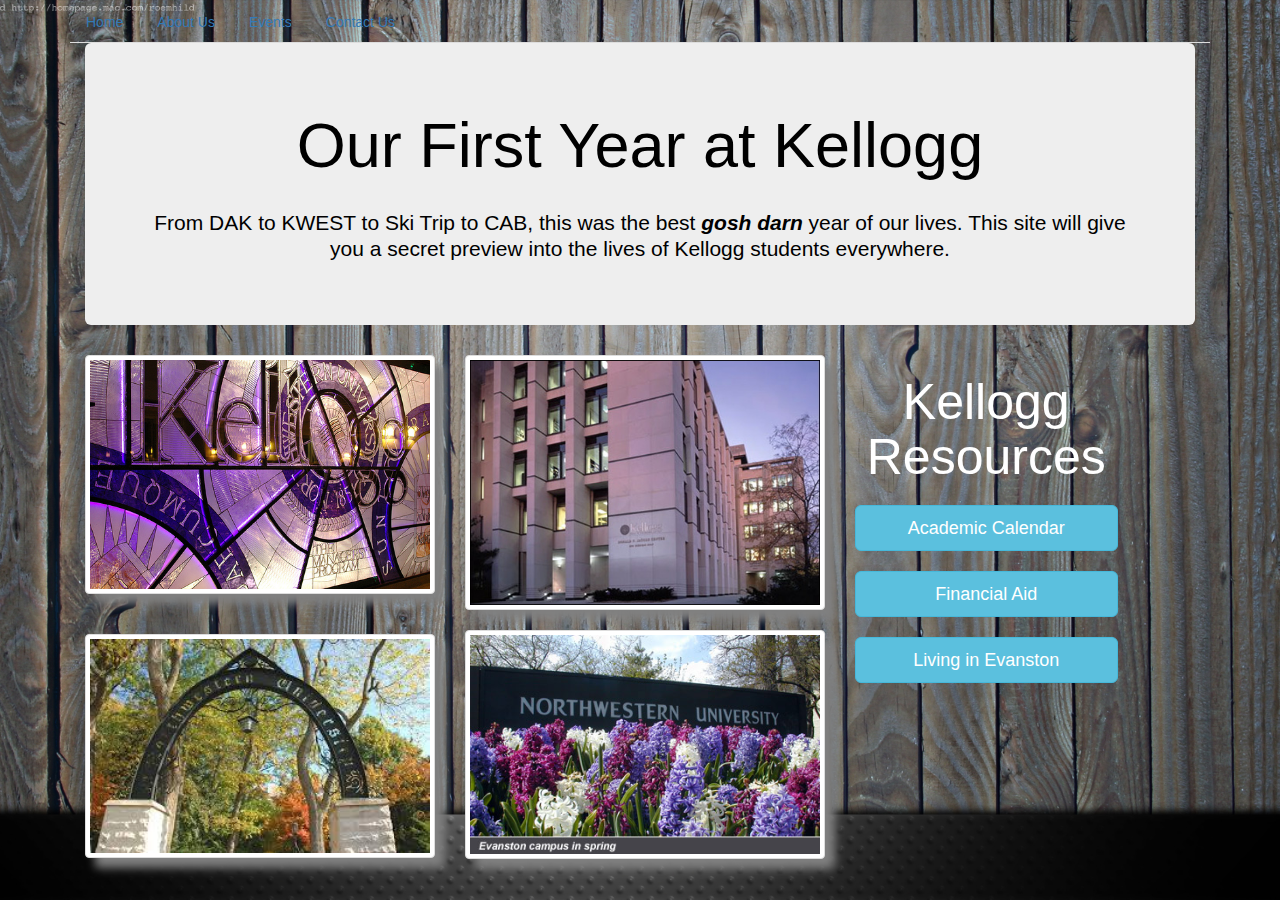
<file: index.html>
<!DOCTYPE html>
<html>
<head>
  <title>Kellogg Life</title>
  <meta charset="UTF-8">


  <!-- Links to the bootstrap and j-files that are needed to use bootstrap -->
  <!-- getbootstrap.com/css/grid# for the Bootstrap website-->
  <link rel="stylesheet" href="http://maxcdn.bootstrapcdn.com/bootstrap/3.2.0/css/bootstrap.min.css">
    <link rel="stylesheet" type="text/css" href="stylehomepage.css">
  <script src="http://ajax.googleapis.com/ajax/libs/jquery/1.11.1/jquery.min.js"></script>
  <script src="http://maxcdn.bootstrapcdn.com/bootstrap/3.2.0/js/bootstrap.min.js"></script>
</head>

<nav class="navbar" role="navigation">
        <div class="container">
            <!-- Brand and toggle get grouped for better mobile display -->
            <div class="navbar-header">
                <button type="button" class="navbar-toggle" data-toggle="collapse" data-target="#bs-example-navbar-collapse-1">
                    <span class="sr-only">Toggle navigation</span>
                    <span class="icon-bar"></span>
                    <span class="icon-bar"></span>
                    <span class="icon-bar"></span>
                </button>
            </div>
<body>
  <ul class="nav nav-tabs" role="tablist">
  <li><a href="index.html">Home</a></li>
  <li><a href="index2.html">About Us</a></li>
  <li><a href="index4.html">Events</a></li>
  <li><a href="index3.html">Contact Us</a></li>
</ul> 
  <div class="container-fluid">
    <div class="jumbotron text-center">
    <h1><font color="black">Our First Year at Kellogg</font></h1>
    <br>
    <p>
    <font color="black">From DAK to KWEST to Ski Trip to CAB, this was the best <em><strong>gosh darn</strong></em> year of our lives. This site will give you a secret preview into the lives of Kellogg students everywhere.</font>
</p>
  </div>
  

  <!-- Then we create rows <div class="row"> -->
  <!-- Then we create columns for each row <div class="col-md-12"> -->
  <!-- And specify that each row has columns that are a certain width; in this case it is 6 columns wide; these should add up to 12, so 4 columns would each be 3, 3 columns would each be 4 etc.-->
  <!-- md applies to medium or large devices 992+ pixels or larger--> 
  <!-- If we make it smaller than 992 pixels, then this stacks on top of each other; we can change this to be sm for smaller devices-->
  
    <div class="row">
      <div class="col-md-4 text-center">
      <img src="Kellogg.jpg" width="550" class="img-responsive img-thumbnail" alt="Responsive image">
      <br>
      <br>
      <br>
       <img src="NUarches.jpg" width="550" class="img-responsive img-thumbnail" alt="Responsive image">

    </div>

    <div class="row">
      <div class="col-md-4 text-center">
      <img src="kelloggbuilding.jpg" width="550" class="img-responsive img-thumbnail" alt="Responsive image">
      <br>
      <br>
      <img src="NU.jpg" width="550" class="img-responsive img-thumbnail" alt="Responsive image">
    </div>
    <div class="col-md-3 hidden-xs text-center">
      <h1>Kellogg Resources</h1>
      <h3><a href="http://www.kellogg.northwestern.edu/academic_calendar.aspx" class="btn btn-info btn-lg btn-block">Academic Calendar </a></h3>
      <h3><a href="http://www.kellogg.northwestern.edu/fin_aid/" class="btn btn-info btn-lg btn-block">Financial Aid </a></h3>
      <h3><a href="http://www.downtownevanston.org/living-here" class="btn btn-info btn-lg btn-block">Living in Evanston </a></h3>
      </p>
      </div>
      </p>
      </div>
  <!-- We can hide certain things so that we don't see them on smaller devices using hidden-xs -->  
      
  </div>
  </div>
</body>
</html>
</file>
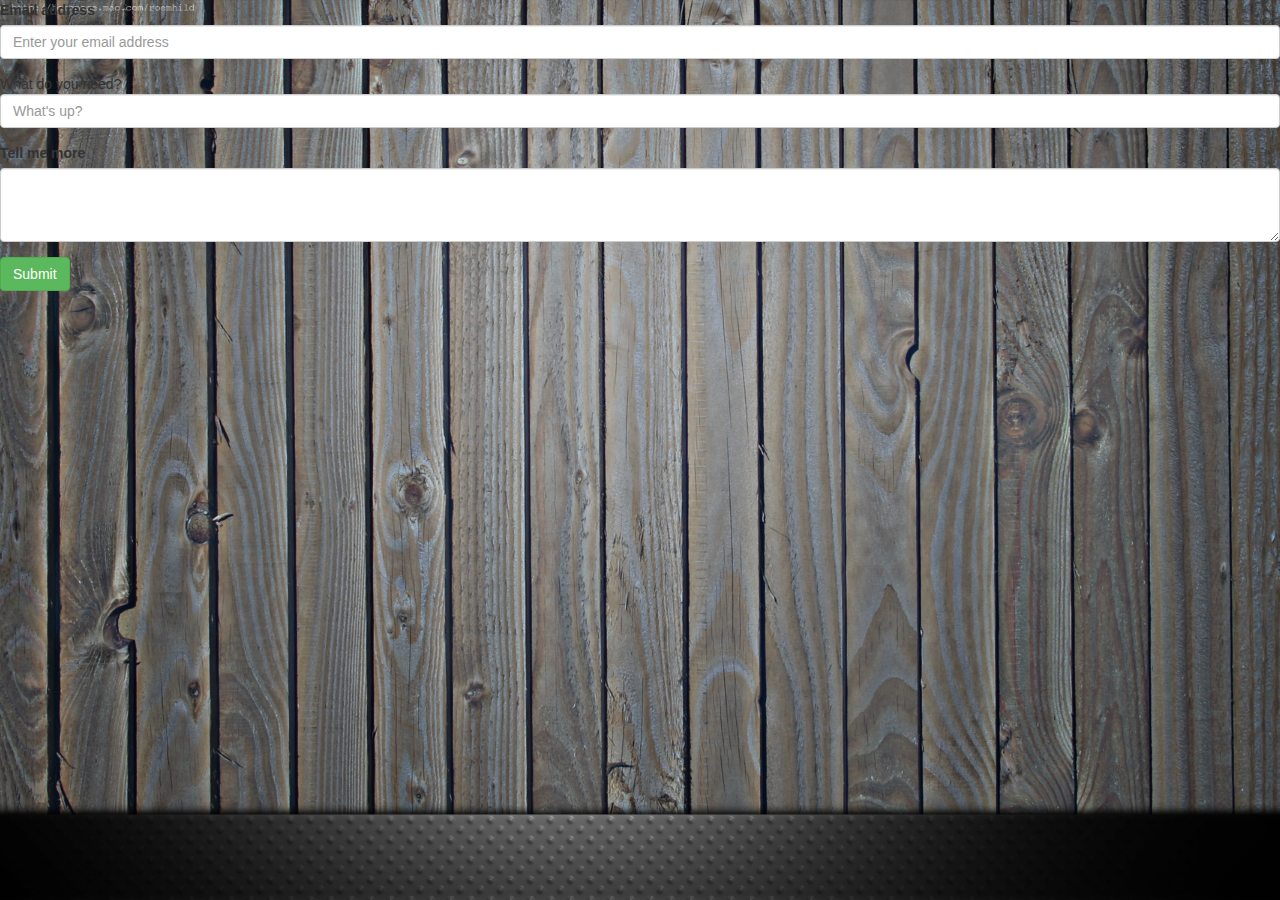
<file: form.html>
<!DOCTYPE html>
<html>
<head>
  <title>Bootstrap Me</title>
  <meta charset="UTF-8">
  <link rel="stylesheet" href="http://maxcdn.bootstrapcdn.com/bootstrap/3.2.0/css/bootstrap.min.css">
  <script src="http://ajax.googleapis.com/ajax/libs/jquery/1.11.1/jquery.min.js"></script>
  <script src="http://maxcdn.bootstrapcdn.com/bootstrap/3.2.0/js/bootstrap.min.js"></script>
  <script src="http://maxcdn.bootstrapcdn.com/bootstrap/3.2.0/js/bootstrap.min.js"></script>
</head>
<link rel="stylesheet" type="text/css" href="stylehomepage.css">
</head>
<body>
 <form action="http://learn.golearntocode.com/forms"method="post">
  <div class="form-group">
    <label for="email">Email address</label>
    <input type="email" class="form-control" id="email" name="email" placeholder="Enter your email address">
    </div>
    <div class="form-group"
    <label for="subject">What do you need?</label>
    <input type="text" class="form-control" id="subject" name="subject" placeholder="What's up?">
    </div>
    <div class="form-group">
    <label for="body">Tell me more</label>
    <textarea class="form-control" name="body" rows="3"></textarea> 
    </div>
    <button type="submit" class="btn btn-success">Submit
    </button>
    </form>
    </body>

</body>
</html>
</file>
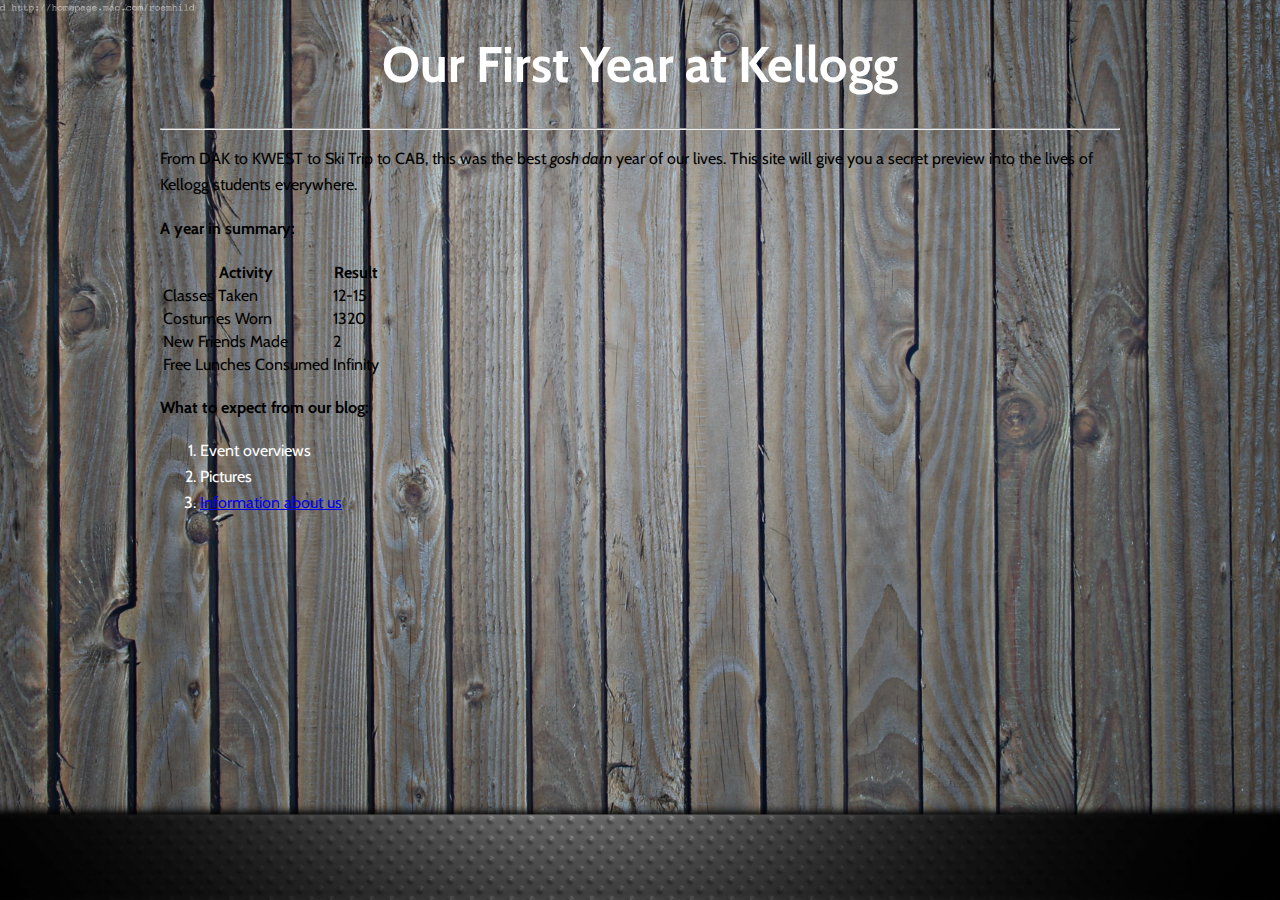
<file: index - homepage - Old.html>
<!DOCTYPE html>
<html>
<head>
  <title>Homepage</title>
  <meta charset="UTF-8">
  <link rel="stylesheet" type="text/css" href="stylehomepage.css">
  <link href='http://fonts.googleapis.com/css?family=Cabin' rel='stylesheet' type='text/css'>
</head>
<body>
  <div id="wrapper">
    <h1>Our First Year at Kellogg</h1>
    <hr>
    <p>
          </p>
      <p>
        From DAK to KWEST to Ski Trip to CAB, this was the best <em><strong>gosh darn</strong></em> year of our lives. This site will give you a secret preview into the lives of Kellogg students everywhere.
      </p>
           </section>
      <h4>A year in summary:</h4>
          <! Tables>
        <table>
          <tr> 
            <th> Activity </th>
            <th> Result </th>
          </tr>
          <tr>
            <td> Classes Taken </td>
            <td> 12-15 </td>
          </tr>
          <tr>
            <td> Costumes Worn</td>
            <td> 1320 </td>
          </tr>
          <tr>
            <td> New Friends Made </td>
            <td> 2 </td>
          </tr>
          <tr>
            <td> Free Lunches Consumed</td>
            <td> Infinity </td>
          </tr>
        </table>


      <h4>What to expect from our blog:</h4>
           <ol>
        <li>Event overviews</li>
        <li>Pictures</li>
        <li><a href="index.html">Information about us</a></li>
</file>
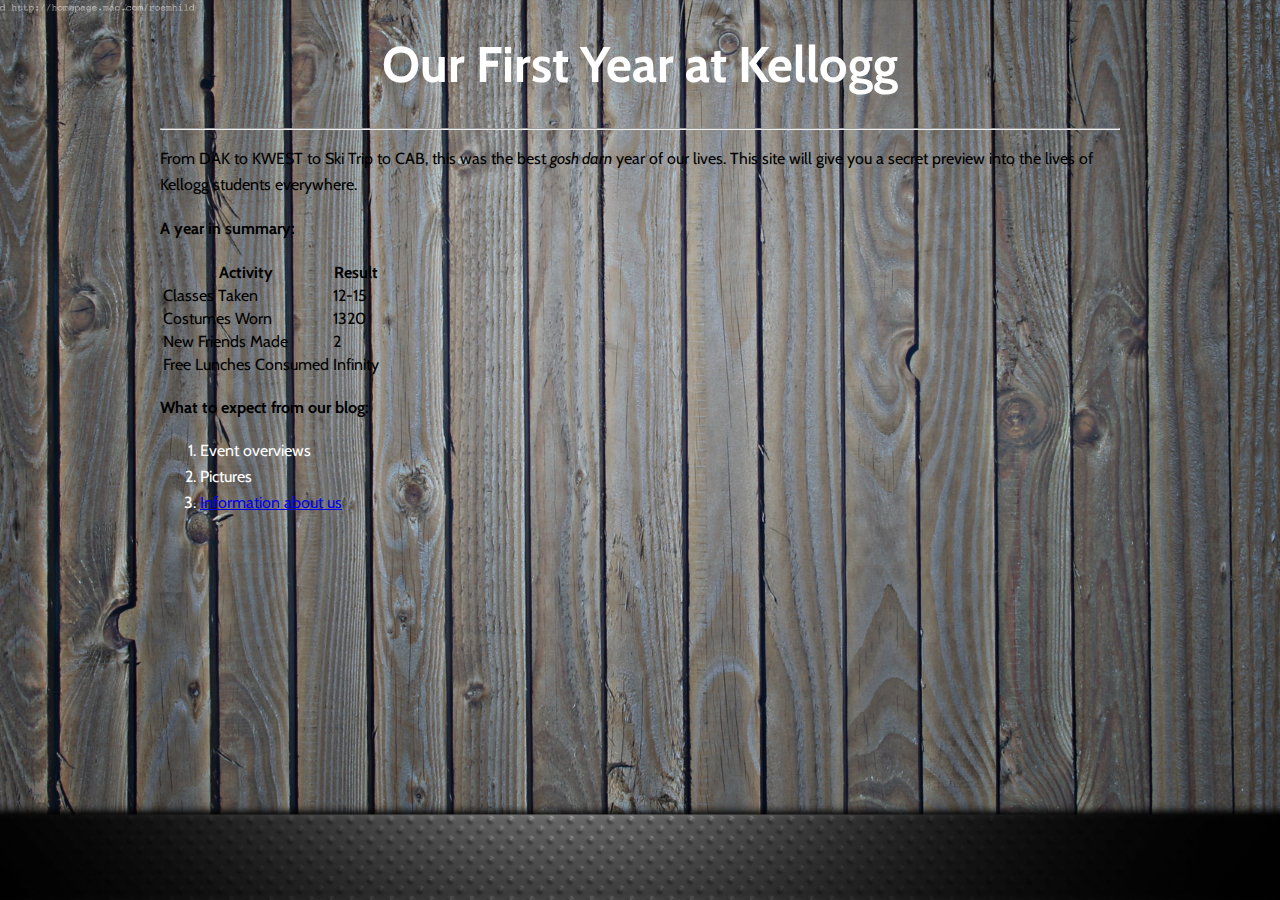
<file: index - homepage.html>
<!DOCTYPE html>
<html>
<head>
  <title>Homepage</title>
  <meta charset="UTF-8">
  <link rel="stylesheet" type="text/css" href="stylehomepage.css">
  <link href='http://fonts.googleapis.com/css?family=Cabin' rel='stylesheet' type='text/css'>
</head>
<body>
  <div id="wrapper">
    <h1>Our First Year at Kellogg</h1>
    <hr>
    <p>
          </p>
      <p>
        From DAK to KWEST to Ski Trip to CAB, this was the best <em><strong>gosh darn</strong></em> year of our lives. This site will give you a secret preview into the lives of Kellogg students everywhere.
      </p>
           </section>
      <h4>A year in summary:</h4>
          <! Tables>
        <table>
          <tr> 
            <th> Activity </th>
            <th> Result </th>
          </tr>
          <tr>
            <td> Classes Taken </td>
            <td> 12-15 </td>
          </tr>
          <tr>
            <td> Costumes Worn</td>
            <td> 1320 </td>
          </tr>
          <tr>
            <td> New Friends Made </td>
            <td> 2 </td>
          </tr>
          <tr>
            <td> Free Lunches Consumed</td>
            <td> Infinity </td>
          </tr>
        </table>


      <h4>What to expect from our blog:</h4>
           <ol>
        <li>Event overviews</li>
        <li>Pictures</li>
        <li><a href="index.html">Information about us</a></li>
</file>
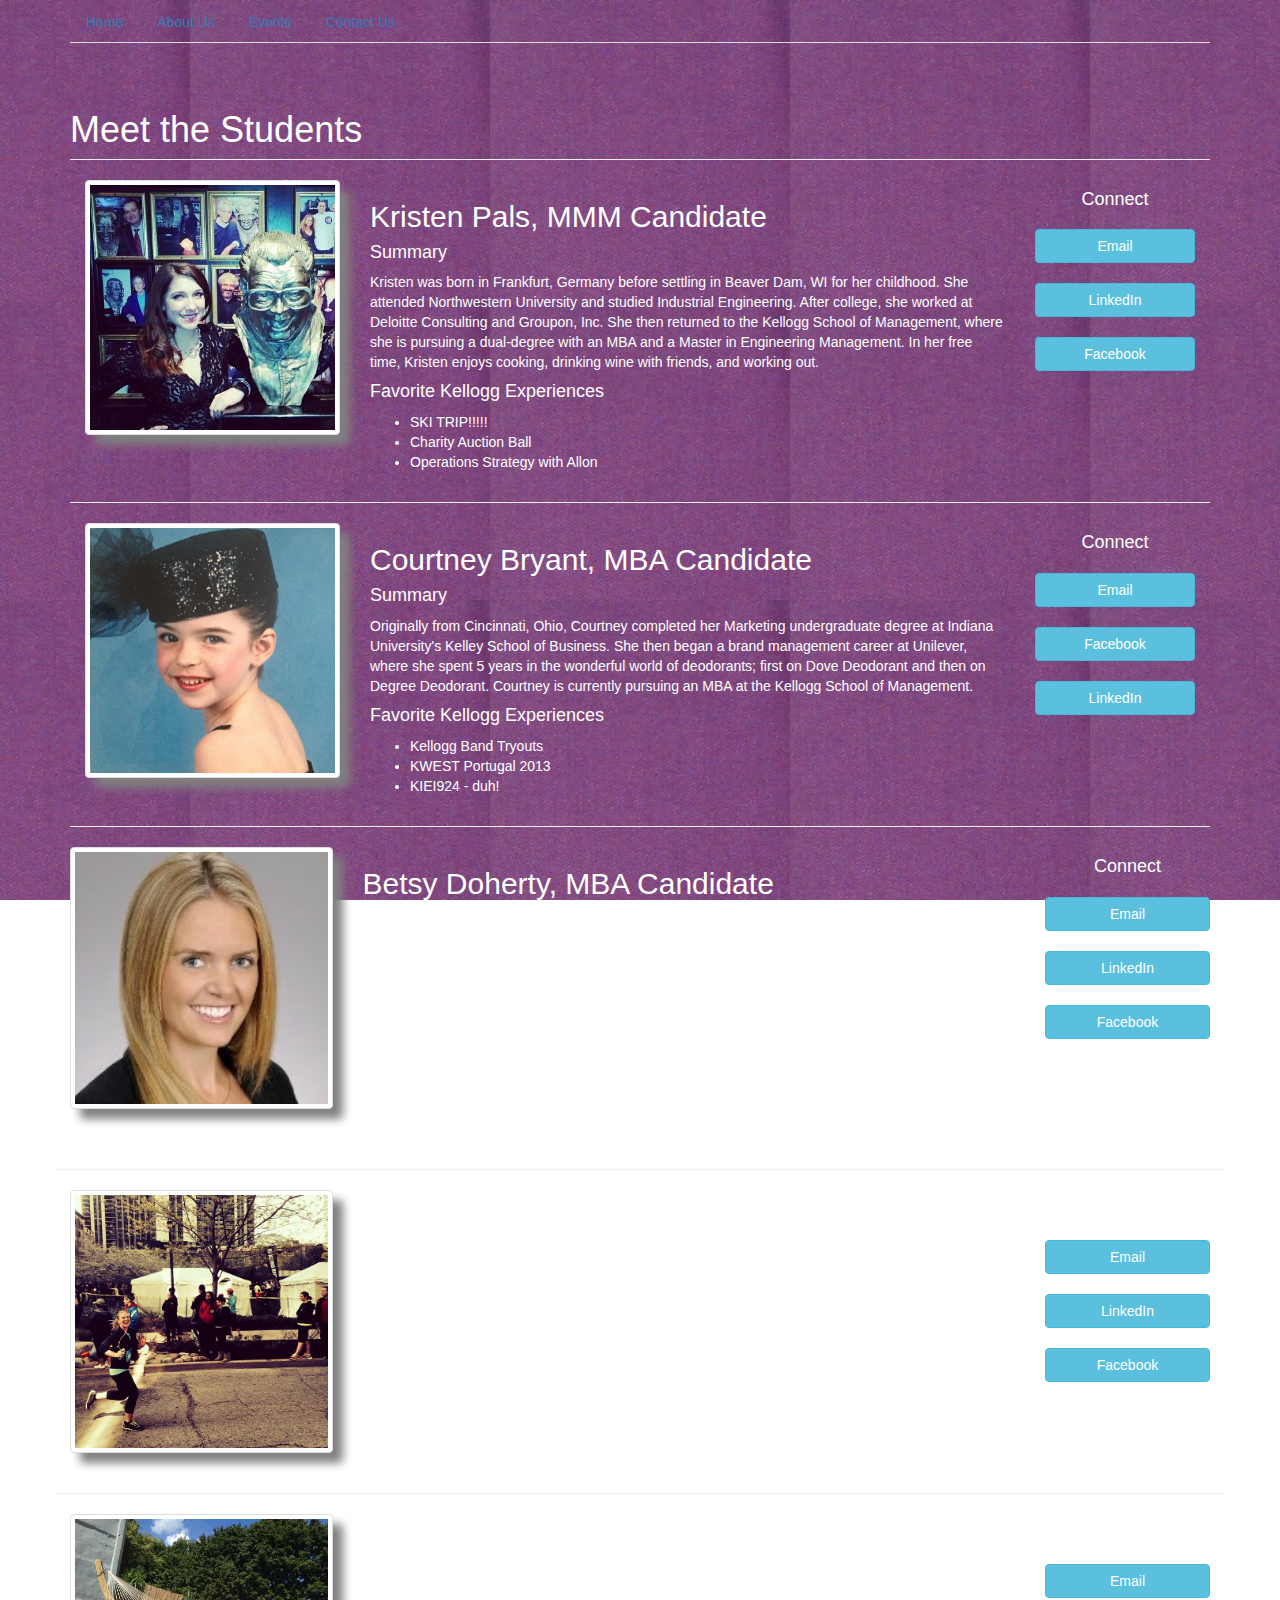
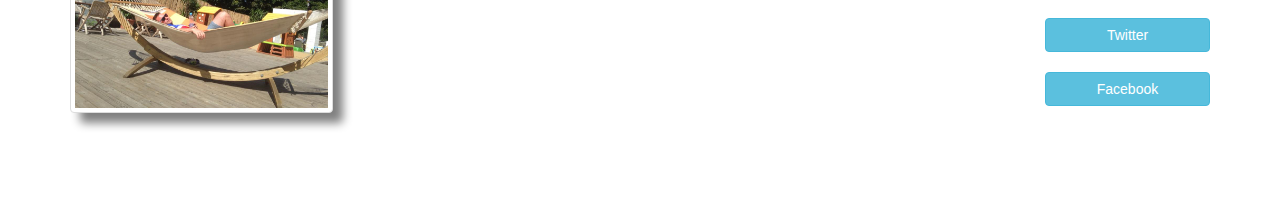
<file: index2.html>
<!DOCTYPE html>
<html>
<head>
  <title>About the Authors</title>
  <meta charset="UTF-8">


  <!-- Links to the bootstrap and j-files that are needed to use bootstrap -->
  <!-- getbootstrap.com/css/grid# for the Bootstrap website-->
  <link rel="stylesheet" href="http://maxcdn.bootstrapcdn.com/bootstrap/3.2.0/css/bootstrap.min.css">
<link rel="stylesheet" type="text/css" href="style.css">
  <script src="http://ajax.googleapis.com/ajax/libs/jquery/1.11.1/jquery.min.js"></script>
  <script src="http://maxcdn.bootstrapcdn.com/bootstrap/3.2.0/js/bootstrap.min.js"></script>
</head>
<body>


  <!-- First we need to create a container <div class="container">-->
  <!-- Adding -fluid to the container makes it constantly resize-->

<nav class="navbar" role="navigation">
        <div class="container">
            <!-- Brand and toggle get grouped for better mobile display -->
            <div class="navbar-header">
                <button type="button" class="navbar-toggle" data-toggle="collapse" data-target="#bs-example-navbar-collapse-1">
                    <span class="sr-only">Toggle navigation</span>
                    <span class="icon-bar"></span>
                    <span class="icon-bar"></span>
                    <span class="icon-bar"></span>
                </button>
            </div>
  <body>          <!-- Collect the nav links, forms, and other content for toggling -->
  <ul class="nav nav-tabs" role="tablist">
  <li><a href="index.html">Home</a></li>
  <li><a href="index2.html">About Us</a></li>
  <li><a href="index4.html">Events</a></li>
  <li><a href="index3.html">Contact Us</a></li>
                </ul>
            </div>
            <!-- /.navbar-collapse -->
        </div>
        <!-- /.container -->
    </nav>

  <!-- Page Content -->
    <div class="container">

        <!-- Page Header -->
        <div class="row">
            <div class="col-lg-12">
                <h1 class="page-header">Meet the Students
                </h1>
            </div>
        </div>
        <!-- /.row -->

                <!-- Kristen's Code -->
    <div class="row container-fluid">
                                <div class="col-md-3 text-center">
                                <img src="Kristen.jpg" width="750" class="img-responsive img-thumbnail" alt="Responsive image">
      </div>

      <div class="col-md-7">
      <h2>Kristen Pals, MMM Candidate</h2>
            <h4>Summary</h4>
      <p>
        Kristen was born in Frankfurt, Germany before settling in Beaver Dam, WI for her childhood. She attended Northwestern University and studied Industrial Engineering. After college, she worked at Deloitte Consulting and Groupon, Inc. She then returned to the Kellogg School of Management, where she is pursuing a dual-degree with an MBA and a Master in Engineering Management. 

        In her free time, Kristen enjoys cooking, drinking wine with friends, and working out.
      </p>
    </section>
      <h4>Favorite Kellogg Experiences</h4>
      <ul>
        <li>SKI TRIP!!!!!</li>
        <li>Charity Auction Ball</li>
        <li>Operations Strategy with Allon</li>
      </ul>
    </section>
    </div>
    <div class="col-md-2 hidden-xs hidden-sm text-center">
    <section>
      <h4>Connect</h4>
        <h3><a href="mailto:kpals2015@kellogg.northwestern.edu" class="btn btn-info btn-block">Email</a></h3>
        <h3><a href="www.linkedin.com/in/kristenpals/" class="btn btn-info btn-block">LinkedIn</a></h3>
        <h3><a href="http://facebook.com/Kristen.Pals" class="btn btn-info btn-block">Facebook</a></h3>

    </section>
                                
                                </div>
      </div>

   <!-- Courtney's Code -->
      <div class="row container-fluid">
        <hr>
      </div>

       <div class="row container-fluid">

          <div class="col-md-3 text-center">
            <img src="baby pic.jpg" width="750" class="img-responsive img-thumbnail" alt="Responsive image">
          </div>

          <div class="col-md-7 container-fluid">
            <h2>Courtney Bryant, MBA Candidate</h2>
            <section>
            <h4>Summary</h4>
            <p>
              Originally from Cincinnati, Ohio, Courtney completed her Marketing undergraduate degree at Indiana University's Kelley School of Business. She then began a brand management career at Unilever, where she spent 5 years in the wonderful world of deodorants; first on Dove Deodorant and then on Degree Deodorant. Courtney is currently pursuing an MBA at the Kellogg School of Management.
            </p>
            </section>
            <h4>Favorite Kellogg Experiences</h4>
            <ul>
              <li>Kellogg Band Tryouts</li>
              <li>KWEST Portugal 2013</li>
              <li>KIEI924 - duh!</li>
            </ul>
            </section>
          </div>
          <div class="col-md-2 hidden-xs hidden-sm text-center"
            <section>
            <h4>Connect</h4>
              <h3><a href="mailto:cbryant@kellogg.northwestern.edu" class="btn btn-info btn-block">Email</a></h3>
              <h3><a href="http://facebook.com/courtney.bryant.3557" class="btn btn-info btn-block">Facebook</a></h3>
              <h3><a href="https://www.linkedin.com/profile/view?id=174207979&trk=spm_pic" class="btn btn-info btn-block">LinkedIn</a></h3>
            </section>
          </div>
        </div>

<!-- Betsy's Code -->
      <div class="row container-fluid">
        <hr>
     </div>

       <div class="row">

          <div class="col-md-3 text-center">
            <img src="betsy.jpg" width="750" class="img-responsive img-thumbnail" alt="Responsive image">
          </div>

          <div class="col-md-7 container-fluid">
            <h2>Betsy Doherty, MBA Candidate</h2>
            <section>
            <h4>Summary</h4>
            <p>
              Betsy was born in Eden Prairie, MN and has since lived in Los Angeles, Hong Kong, and Evanston.  She attended USC for undergrad, where she started as a Fine Arts major before switching to Business Administration.  After graduating she spent six years in mergers and acquisitions consulting at KPMG.  She is now pursuing her MBA at Kellogg in order to get back to those artistic roots and transition into merchandising.    
            </p>
            </section>
            <h4>Favorite Kellogg Experiences</h4>
            <ul>
              <li>Ski Trip</li>
              <li>Noah's Arc Boat Party</li>
              <li>Business Strategy with Busse</li>
          </div>
          <div class="col-md-2 hidden-xs hidden-sm text-center"
            <section>
            <h4>Connect</h4>
              <h3><a href="mailto:edoherty2015@kellogg.northwestern.edu" class="btn btn-info btn-block">Email</a></h3>
              <h3><a href="http://linkedin.com/pub/betsy-doherty/b/197/4b5/" class="btn btn-info btn-block">LinkedIn</a></h3>
              <h3><a href="http://facebook.com/betsy.doherty" class="btn btn-info btn-block">Facebook</a></h3>
            </section>
          </div>
        </div>

<!-- Amanda's Code -->
      <div class="row">
       <hr>
       </div>

       <div class="row">

     <div class="col-md-3 text-center">
      <img src="marathon.jpg" width="750" class="img-responsive img-thumbnail" alt="Responsive image">
      </div>

      <div class="col-md-7">
    <h2>Amanda Casey, MBA Candidate</h2>
    <section>
      <h4>Summary</h4>
      <p>
        Amanda is from Seattle, WA. Prior to coming to Kellogg she worked at Nordstrom in their Corporate Strategy group. This past summer Amanda interned at Google in their Consumer Operations group. Outside of school Amanda enjoys wakesurfing, snowboarding, hot yoga, cooking, and jogging.    
      </p>
    <section>
      <h4>Favorite Kellogg Experiences</h4>
        <ul>
          <li>Running my first half marathon</li>
          <li>90s Party</li>
          <li>SKI TRIP</li>
          <li>Fin II with Professor Petersen</li>
     </div>
    <div class="col-md-2 hidden-xs hidden-sm text-center"
    <section>
      <h4>Connect</h4>
        <h3><a href="mailto:acasey2015@kellogg.northwestern.edu" class="btn btn-info btn-block">Email</a></h3>
        <h3><a href="http://linkedin.com/pub/amanda-casey/13/132/b8b" class="btn btn-info btn-block">LinkedIn</a></h3>
        <h3><a href="http://facebook.com/acasey9" class="btn btn-info btn-block">Facebook</a></h3>
      </section>
</div>
</div>

<!-- Alex's Code -->
      <div class="row">
       <hr>
       </div>

       <div class="row">

     <div class="col-md-3 text-center">
      <img src="Alex.jpg" width="750" class="img-responsive img-thumbnail" alt="Responsive image">
      </div>

      <div class="col-md-7">
        <h2>Alex Feldman, MBA Candidate</h2>
    <section>
      <h4>Summary</h4>
      <p>
      Alex went to college at the University of Michigan and graduated in 2007 with a BBA in Finance.  He then moved to NYC and traded natural gas options for five years before realizing his life was hell and he contributed nothing to society. He then enrolled at Kellogg in the fall of 2013 with plans to major in Finance and Entrepreneurship.  
      </p>
    <section>
      <h4>Favorite Kellogg Experiences</h4>
      <section>
        <ul>
        <li>Ski Trip</li>
        <li>Brazil Spring Break</li>
        <li>Turbo Acct. with Mark Finn</li>
    </section>
     </div>
    <div class="col-md-2 hidden-xs hidden-sm text-center"
    <section>
      <h4>Connect</h4>
        <h3><a href="mailto:afeldman2015@kellogg.northwestern.edu" class="btn btn-info btn-block">Email</a></h3>
        <h3><a href="https://twitter.com/Alexdfeldman" class="btn btn-info btn-block">Twitter</a></h3>
       <h3><a href="https://www.facebook.com/alexdfeldman" class="btn btn-info btn-block">Facebook</a></h3>      


      </section>
</div>
</div>
  <!-- We can hide certain things so that we don't see them on smaller devices using hidden-xs -->           
                                
                </div>
                
                </div>
  </div>
</body>
</html>
</file>
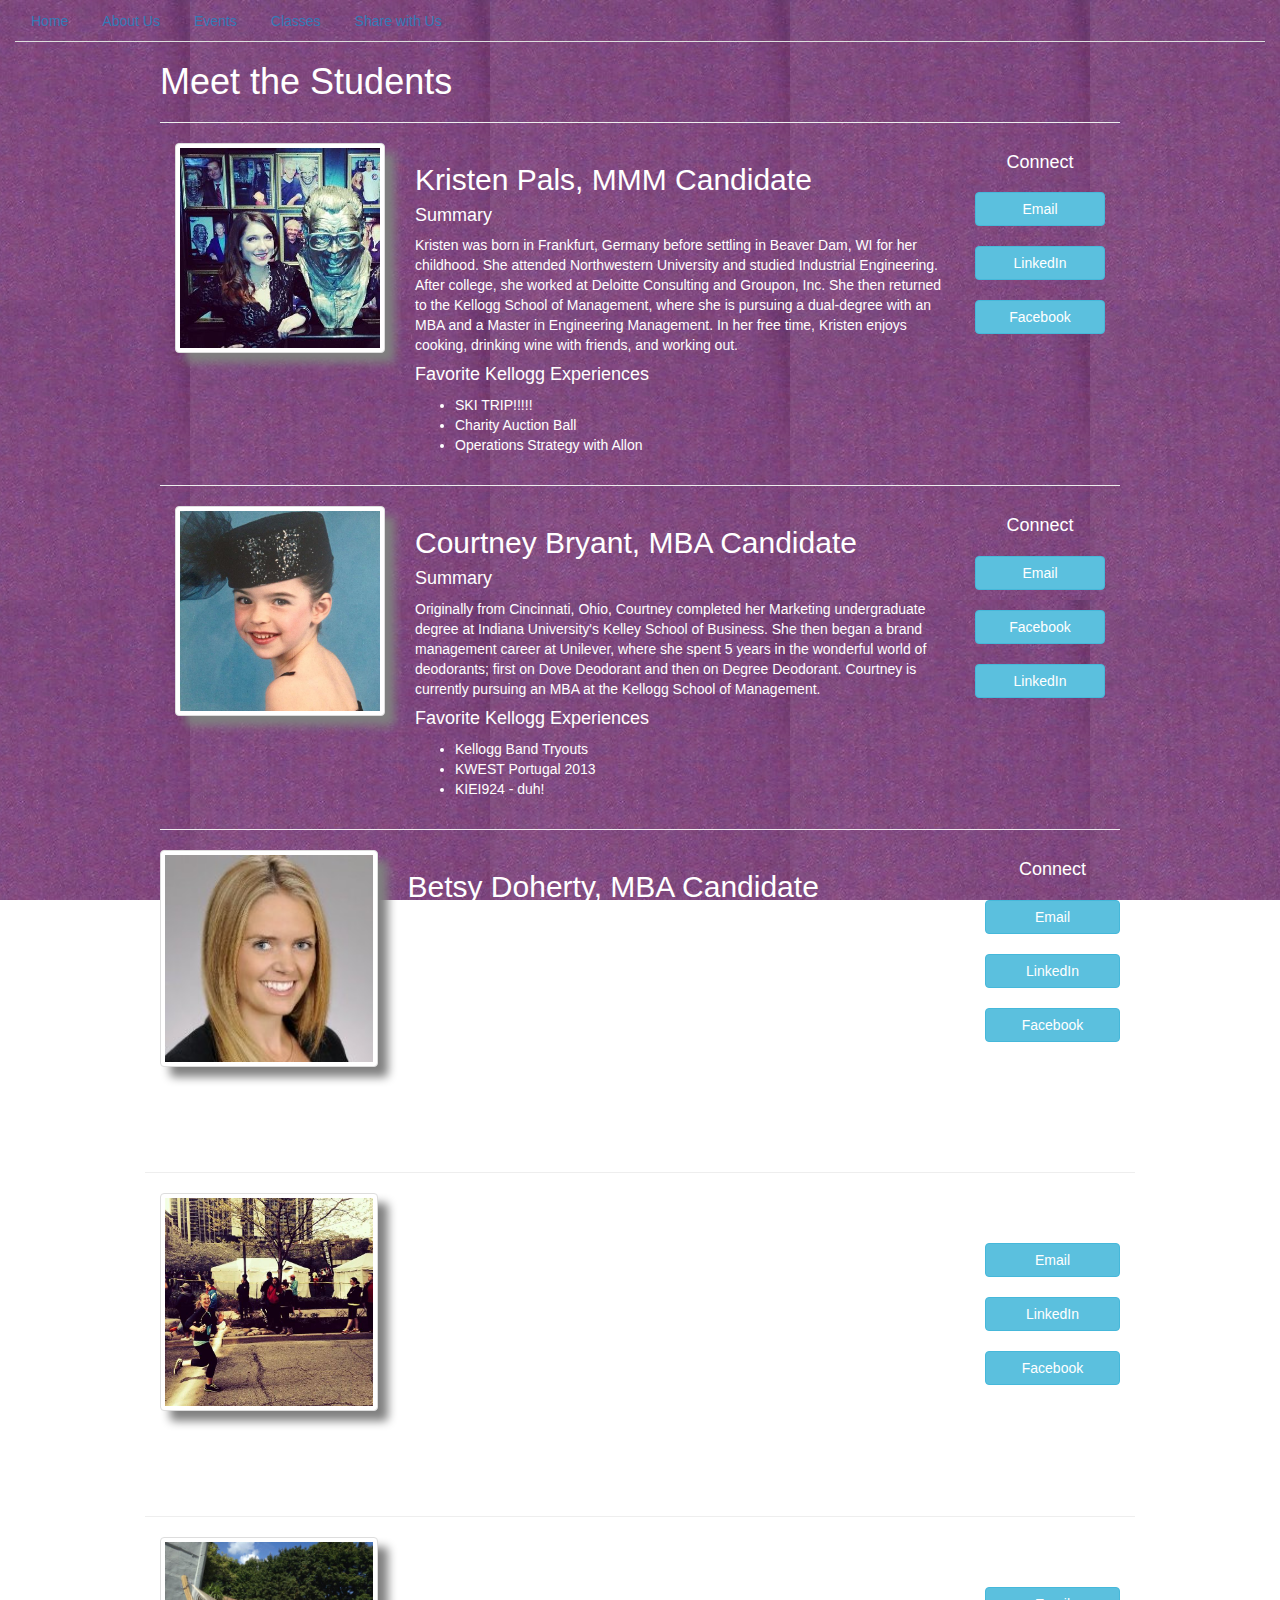
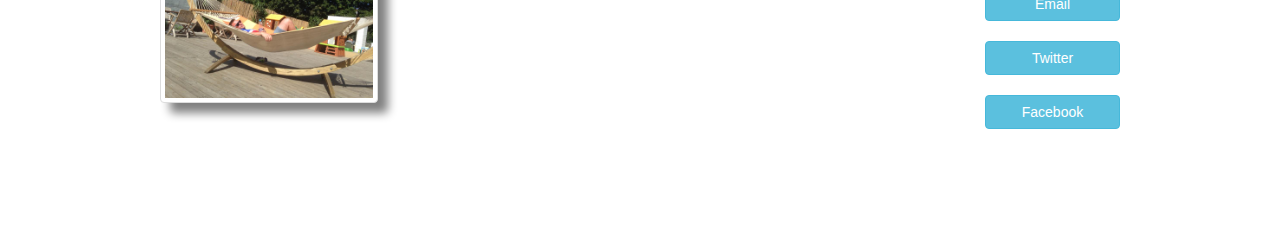
<file: index2kristen.html>
<!DOCTYPE html>
<html>
<head>
  <title>About the Authors</title>
  <meta charset="UTF-8">


  <!-- Links to the bootstrap and j-files that are needed to use bootstrap -->
  <!-- getbootstrap.com/css/grid# for the Bootstrap website-->
  <link rel="stylesheet" href="http://maxcdn.bootstrapcdn.com/bootstrap/3.2.0/css/bootstrap.min.css">
 <link rel="stylesheet" type="text/css" href="style.css">
  <script src="http://ajax.googleapis.com/ajax/libs/jquery/1.11.1/jquery.min.js"></script>
  <script src="http://maxcdn.bootstrapcdn.com/bootstrap/3.2.0/js/bootstrap.min.js"></script>
</head>
<body>


  <!-- First we need to create a container <div class="container">-->
  <!-- Adding -fluid to the container makes it constantly resize-->

<div class="container-fluid">
  <ul class="nav nav-tabs" role="tablist">
  <li ><a href="index.html">Home</a></li>
  <li ><a href="index2.html">About Us</a></li>
  <li><a href="#">Events</a></li>
    <li><a href="">Classes</a></li>
    <li><a href="index3.html">Share with Us</a></li>
</ul>
</div>

  <div class="container-fluid">
  <div id="wrapper">
    <h1>Meet the Students</h1>
  <hr>
  

  	<!-- Kristen's Code -->
    <div class="row container-fluid">
  		<div class="col-md-3 text-center">
  		<img src="Kristen.jpg" width="750" class="img-responsive img-thumbnail" alt="Responsive image">
      </div>

      <div class="col-md-7">
      <h2>Kristen Pals, MMM Candidate</h2>
            <h4>Summary</h4>
      <p>
        Kristen was born in Frankfurt, Germany before settling in Beaver Dam, WI for her childhood. She attended Northwestern University and studied Industrial Engineering. After college, she worked at Deloitte Consulting and Groupon, Inc. She then returned to the Kellogg School of Management, where she is pursuing a dual-degree with an MBA and a Master in Engineering Management. 

        In her free time, Kristen enjoys cooking, drinking wine with friends, and working out.
      </p>
    </section>
      <h4>Favorite Kellogg Experiences</h4>
      <ul>
        <li>SKI TRIP!!!!!</li>
        <li>Charity Auction Ball</li>
        <li>Operations Strategy with Allon</li>
      </ul>
    </section>
    </div>
    <div class="col-md-2 hidden-xs hidden-sm text-center">
    <section>
      <h4>Connect</h4>
        <h3><a href="mailto:kpals2015@kellogg.northwestern.edu" class="btn btn-info btn-block">Email</a></h3>
        <h3><a href="www.linkedin.com/in/kristenpals/" class="btn btn-info btn-block">LinkedIn</a></h3>
        <h3><a href="http://facebook.com/Kristen.Pals" class="btn btn-info btn-block">Facebook</a></h3>

    </section>
    		
  		</div>
      </div>

   <!-- Courtney's Code -->
      <div class="row container-fluid">
        <hr>
      </div>

       <div class="row container-fluid">

          <div class="col-md-3 text-center">
            <img src="baby pic.jpg" width="750" class="img-responsive img-thumbnail" alt="Responsive image">
          </div>

          <div class="col-md-7 container-fluid">
            <h2>Courtney Bryant, MBA Candidate</h2>
            <section>
            <h4>Summary</h4>
            <p>
              Originally from Cincinnati, Ohio, Courtney completed her Marketing undergraduate degree at Indiana University's Kelley School of Business. She then began a brand management career at Unilever, where she spent 5 years in the wonderful world of deodorants; first on Dove Deodorant and then on Degree Deodorant. Courtney is currently pursuing an MBA at the Kellogg School of Management.
            </p>
            </section>
            <h4>Favorite Kellogg Experiences</h4>
            <ul>
              <li>Kellogg Band Tryouts</li>
              <li>KWEST Portugal 2013</li>
              <li>KIEI924 - duh!</li>
            </ul>
            </section>
          </div>
          <div class="col-md-2 hidden-xs hidden-sm text-center"
            <section>
            <h4>Connect</h4>
              <h3><a href="mailto:cbryant@kellogg.northwestern.edu" class="btn btn-info btn-block">Email</a></h3>
              <h3><a href="http://facebook.com/courtney.bryant.3557" class="btn btn-info btn-block">Facebook</a></h3>
              <h3><a href="https://www.linkedin.com/profile/view?id=174207979&trk=spm_pic" class="btn btn-info btn-block">LinkedIn</a></h3>
            </section>
          </div>
        </div>

<!-- Betsy's Code -->
      <div class="row container-fluid">
        <hr>
     </div>

       <div class="row">

          <div class="col-md-3 text-center">
            <img src="betsy.jpg" width="750" class="img-responsive img-thumbnail" alt="Responsive image">
          </div>

          <div class="col-md-7 container-fluid">
            <h2>Betsy Doherty, MBA Candidate</h2>
            <section>
            <h4>Summary</h4>
            <p>
              Betsy was born in Eden Prairie, MN and has since lived in Los Angeles, Hong Kong, and Evanston.  She attended USC for undergrad, where she started as a Fine Arts major before switching to Business Administration.  After graduating she spent six years in mergers and acquisitions consulting at KPMG.  She is now pursuing her MBA at Kellogg in order to get back to those artistic roots and transition into merchandising.    
            </p>
            </section>
            <h4>Favorite Kellogg Experiences</h4>
            <ul>
              <li>Ski Trip</li>
              <li>Noah's Arc Boat Party</li>
              <li>Business Strategy with Busse</li>
          </div>
          <div class="col-md-2 hidden-xs hidden-sm text-center"
            <section>
            <h4>Connect</h4>
              <h3><a href="mailto:edoherty2015@kellogg.northwestern.edu" class="btn btn-info btn-block">Email</a></h3>
              <h3><a href="http://linkedin.com/pub/betsy-doherty/b/197/4b5/" class="btn btn-info btn-block">LinkedIn</a></h3>
              <h3><a href="http://facebook.com/betsy.doherty" class="btn btn-info btn-block">Facebook</a></h3>
            </section>
          </div>
        </div>

<!-- Amanda's Code -->
      <div class="row">
       <hr>
       </div>

       <div class="row">

     <div class="col-md-3 text-center">
      <img src="marathon.jpg" width="750" class="img-responsive img-thumbnail" alt="Responsive image">
      </div>

      <div class="col-md-7">
    <h2>Amanda Casey, MBA Candidate</h2>
    <section>
      <h4>Summary</h4>
      <p>
        Amanda is from Seattle, WA. Prior to coming to Kellogg she worked at Nordstrom in their Corporate Strategy group. This past summer Amanda interned at Google in their Consumer Operations group. Outside of school Amanda enjoys wakesurfing, snowboarding, hot yoga, cooking, and jogging.    
      </p>
    <section>
      <h4>Favorite Kellogg Experiences</h4>
        <ul>
          <li>Running my first half marathon</li>
          <li>90s Party</li>
          <li>SKI TRIP</li>
          <li>Fin II with Professor Petersen</li>
     </div>
    <div class="col-md-2 hidden-xs hidden-sm text-center"
    <section>
      <h4>Connect</h4>
        <h3><a href="mailto:acasey2015@kellogg.northwestern.edu" class="btn btn-info btn-block">Email</a></h3>
        <h3><a href="http://linkedin.com/pub/amanda-casey/13/132/b8b" class="btn btn-info btn-block">LinkedIn</a></h3>
        <h3><a href="http://facebook.com/acasey9" class="btn btn-info btn-block">Facebook</a></h3>
      </section>
</div>
</div>

<!-- Alex's Code -->
      <div class="row">
       <hr>
       </div>

       <div class="row">

     <div class="col-md-3 text-center">
      <img src="Alex.jpg" width="750" class="img-responsive img-thumbnail" alt="Responsive image">
      </div>

      <div class="col-md-7">
        <h2>Alex Feldman, MBA Candidate</h2>
    <section>
      <h4>Summary</h4>
      <p>
      Alex went to college at the University of Michigan and graduated in 2007 with a BBA in Finance.  He then moved to NYC and traded natural gas options for five years before realizing his life was hell and he contributed nothing to society. He then enrolled at Kellogg in the fall of 2013 with plans to major in Finance and Entrepreneurship.  
      </p>
    <section>
      <h4>Favorite Kellogg Experiences</h4>
      <section>
        <ul>
        <li>Ski Trip</li>
        <li>Brazil Spring Break</li>
        <li>Turbo Acct. with Mark Finn</li>
    </section>
     </div>
    <div class="col-md-2 hidden-xs hidden-sm text-center"
    <section>
      <h4>Connect</h4>
        <h3><a href="mailto:afeldman2015@kellogg.northwestern.edu" class="btn btn-info btn-block">Email</a></h3>
        <h3><a href="https://twitter.com/Alexdfeldman" class="btn btn-info btn-block">Twitter</a></h3>
       <h3><a href="https://www.facebook.com/alexdfeldman" class="btn btn-info btn-block">Facebook</a></h3>      


      </section>
</div>
</div>
  <!-- We can hide certain things so that we don't see them on smaller devices using hidden-xs -->	
  		
	</div>
	
	</div>
  </div>
</body>
</html>
</file>
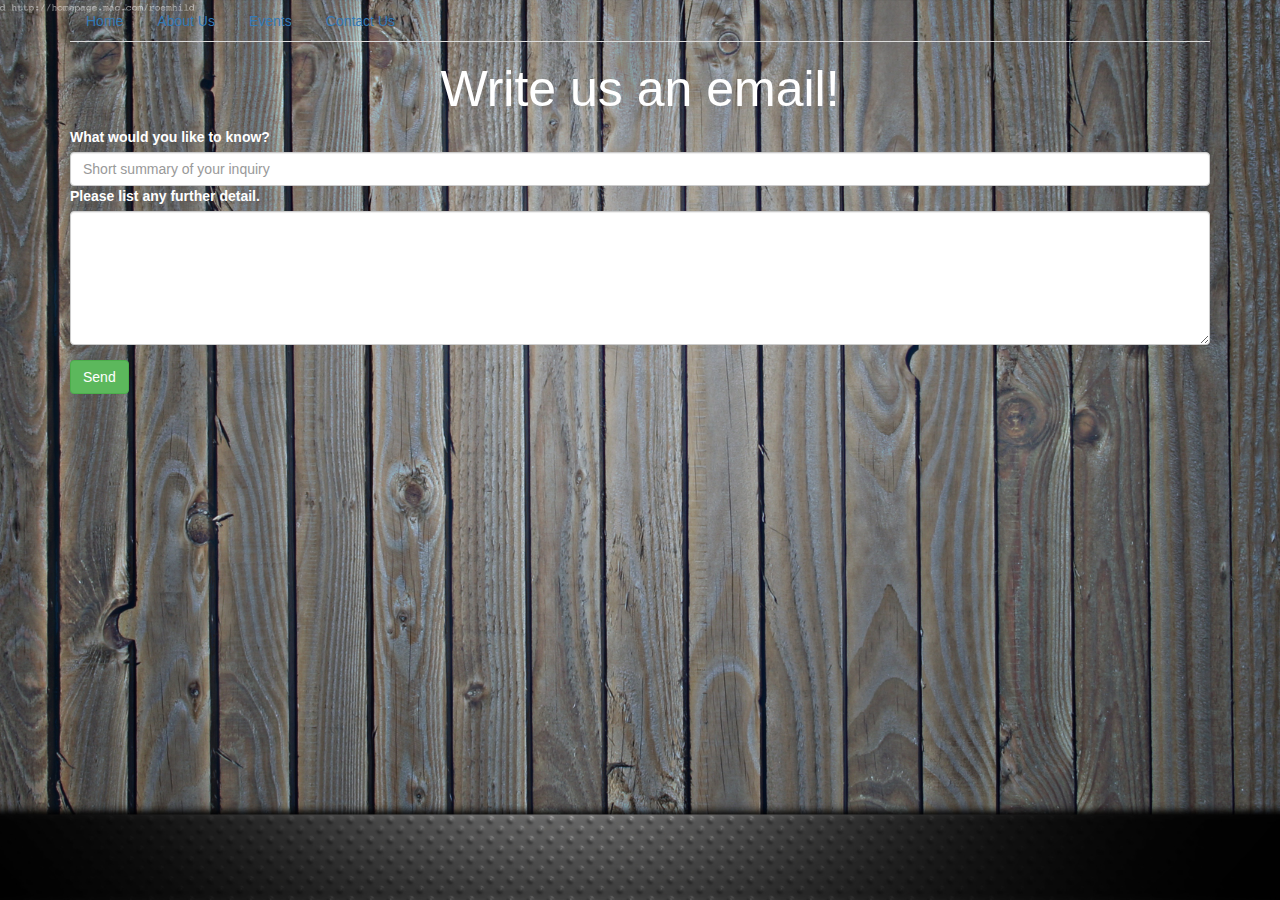
<file: index3.html>
<!DOCTYPE html>
<html>
<head>
  <title>Contact Us</title>
  <meta charset="UTF-8">
  <link rel="stylesheet" href="http://maxcdn.bootstrapcdn.com/bootstrap/3.2.0/css/bootstrap.min.css">
  <script src="http://ajax.googleapis.com/ajax/libs/jquery/1.11.1/jquery.min.js"></script>
  <script src="http://maxcdn.bootstrapcdn.com/bootstrap/3.2.0/js/bootstrap.min.js"></script>
</head>
<link rel="stylesheet" type="text/css" href="stylehomepage.css">
</head>
<body>
<div class="container">
<body>
  <ul class="nav nav-tabs" role="tablist">
  <li><a href="index.html">Home</a></li>
  <li><a href="index2.html">About Us</a></li>
  <li><a href="index4.html">Events</a></li>
  <li><a href="index3.html">Contact Us</a></li>
</ul> 
<h1> Write us an email!</h1>
 <form action="mailto:cbryant2015@kellogg.northwestern.edu" "method="post">
    <label for="subject"><strong><font color="white">What would you like to know? </strong></font></label>
    <input type="text" class="form-control" id="subject" name="subject" placeholder="Short summary of your inquiry">
    <div class="form-group">
    <label for="body"><font color="white">Please list any further detail.</font></label>
    <textarea class="form-control" name="body" rows="6"></textarea> 
    </div>
    <button type="submit" class="btn btn-success">Send</button>
    </form>
    </body>
</body>
</html>
</file>
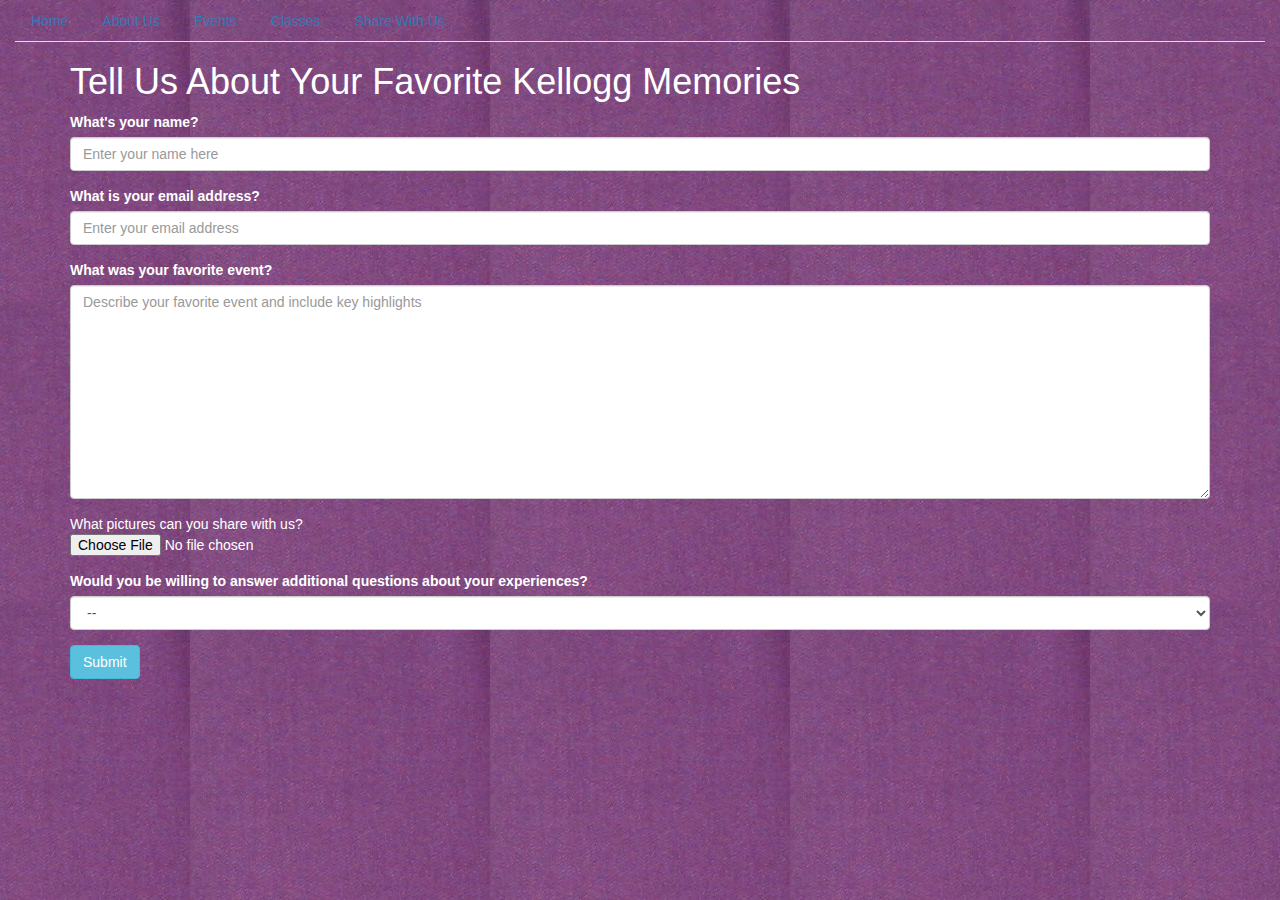
<file: index3kristen.html>
<!DOCTYPE html>
<html>
<head>
  <title>Life at Kellogg</title>
  <meta charset="UTF-8">


  <!-- Links to the bootstrap and j-files that are needed to use bootstrap -->
  <!-- getbootstrap.com/css/grid# for the Bootstrap website-->
  <link rel="stylesheet" href="http://maxcdn.bootstrapcdn.com/bootstrap/3.2.0/css/bootstrap.min.css">
 <link rel="stylesheet" type="text/css" href="style.css">
  <script src="http://ajax.googleapis.com/ajax/libs/jquery/1.11.1/jquery.min.js"></script>
  <script src="http://maxcdn.bootstrapcdn.com/bootstrap/3.2.0/js/bootstrap.min.js"></script>
</head>
<body>

<div class="container-fluid">
  <ul class="nav nav-tabs" role="tablist">
    <li ><a href="index.html">Home</a></li>
    <li ><a href="index2.html">About Us</a></li>
    <li><a href="#">Events</a></li>
    <li><a href="">Classes</a></li>
    <li><a href="index3.html">Share With Us</a></li>
</ul>
</div>

  <div class="container">
    <h1>Tell Us About Your Favorite Kellogg Memories </h1>
    <form action="mailto:kristenmpals@gmail.com?subject=Feedback on Kellogg Event" 
          method="POST" 
          enctype="multipart/form-data"
          name="EmailThisForm">

      <!-- Text -->
      <div class="form-group">
        <label for="name">What's your name?</label>
        <input type="text" class="form-control" id="name" name="name" placeholder="Enter your name here">
      </div>

      <!-- Text -->
      <div class="form-group">
        <label for="email">What is your email address?</label>
        <input type="email" class="form-control" id="email" name="email" placeholder="Enter your email address">
      </div>

      <!-- Textarea -->
      <div class="form-group">
        <label for="special">What was your favorite event?</label>
        <textarea class="form-control" name="special" rows="10" placeholder="Describe your favorite event and include key highlights"></textarea>
      </div>

      <div class="form-group"
        <label for="file">What pictures can you share with us?</label>
        <input type="file" name="files">
      </div>

      <!-- Select -->
      <div class="form-group">
        <label for="extras">Would you be willing to answer additional questions about your experiences?</label>
        <select class="form-control" id="extras" name="extras">
          <option>--</option>
          <option>Yes</option>
          <option>No</option>
        </select>
      </div>

      <!--Button for submission -->
    <button type="submit" 
            value="Send"
            class="btn btn-info">Submit
    </button>

    </form>
     
  </div>

	</div>
  </div>
	</div>
  </div>
</body>
</html>
</file>
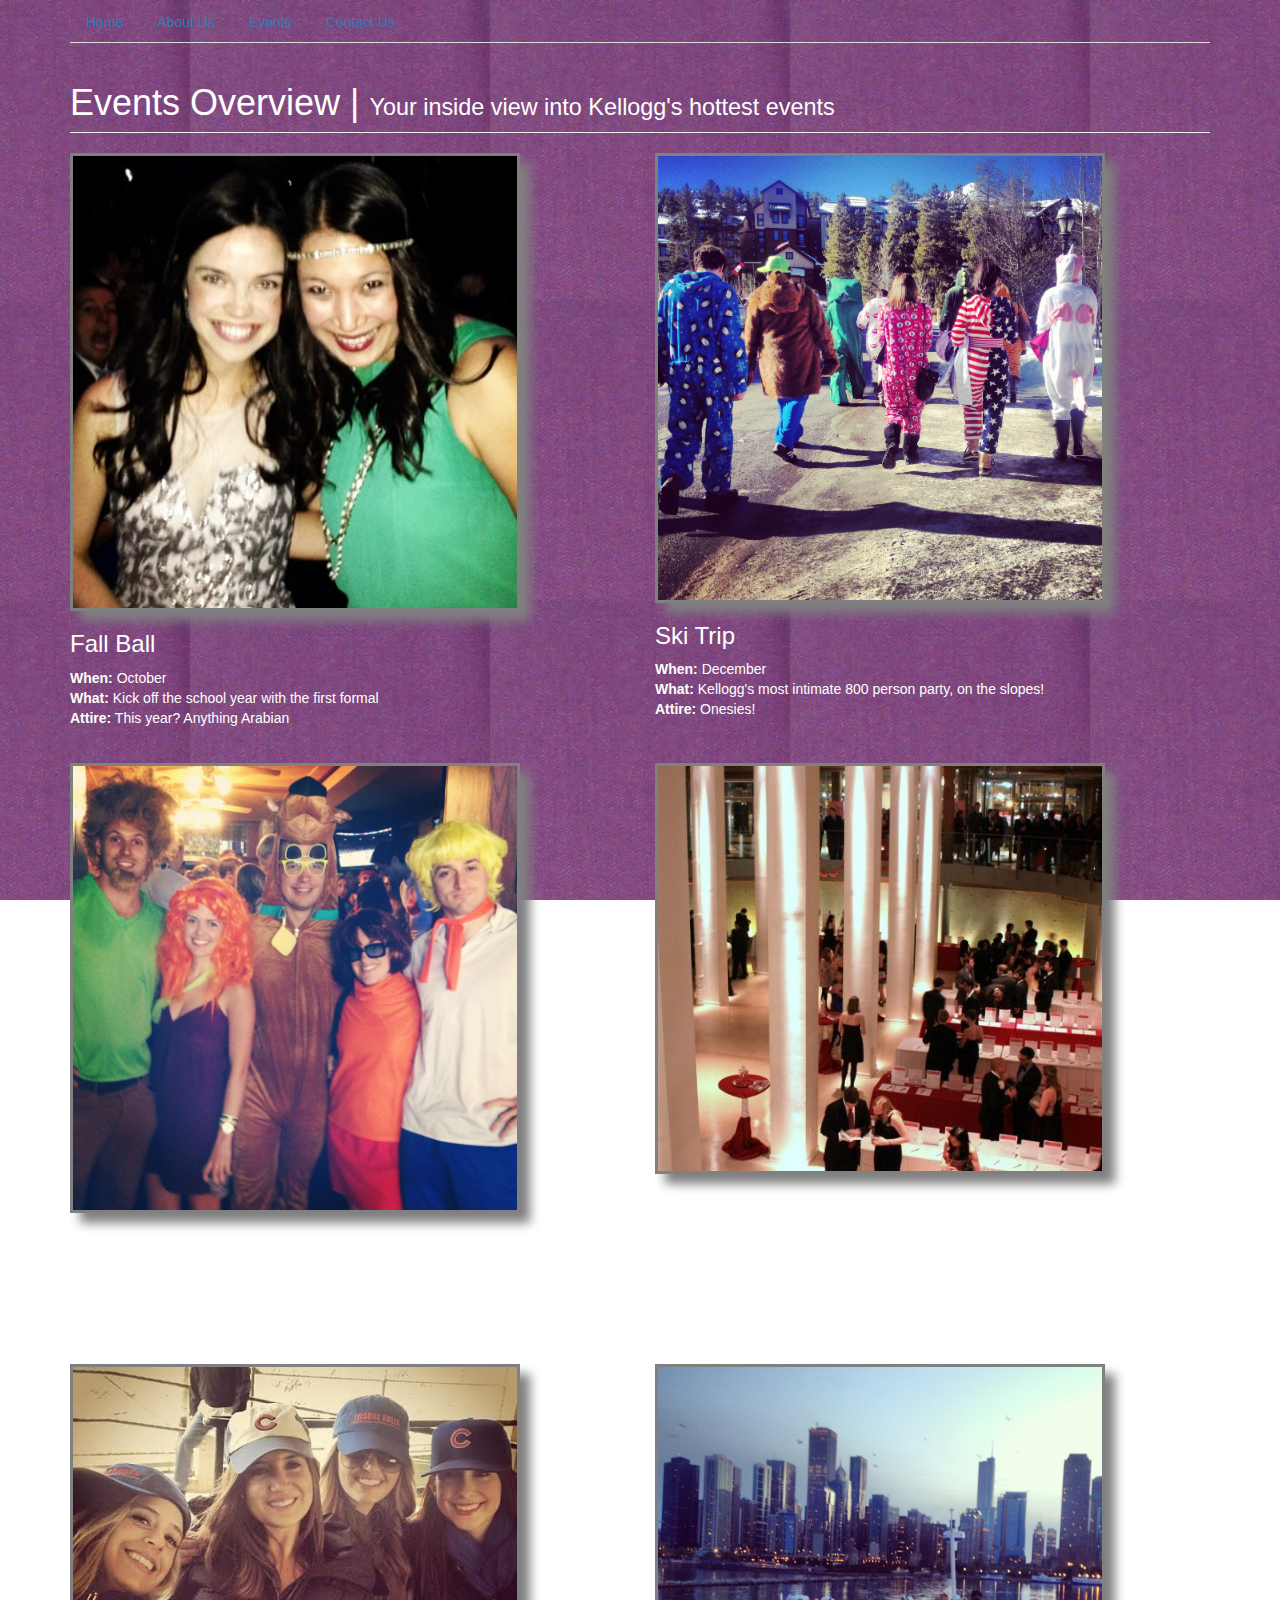
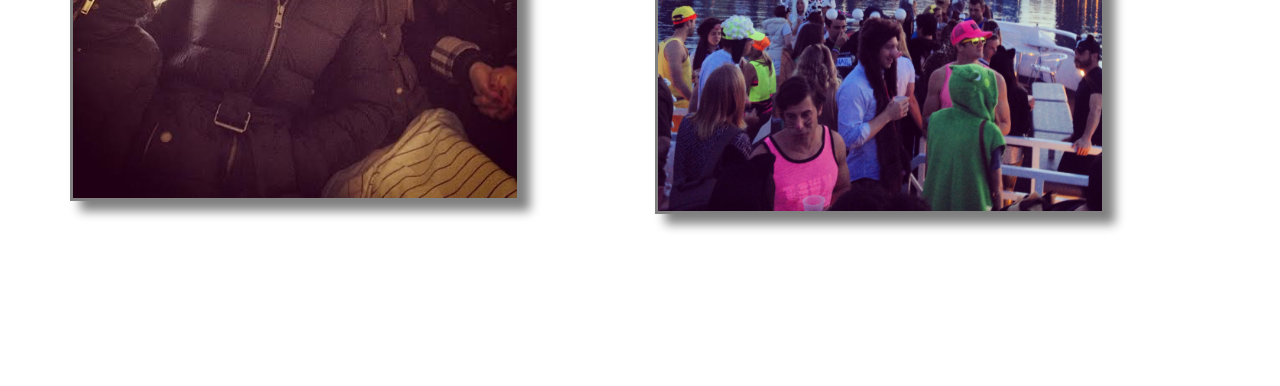
<file: index4.html>
<!DOCTYPE html>
<html>
<head>
  <title>Events</title>
  <meta charset="UTF-8">
  <link rel="stylesheet" href="http://maxcdn.bootstrapcdn.com/bootstrap/3.2.0/css/bootstrap.min.css">
   <link rel="stylesheet" type="text/css" href="styleevents.css">
  <script src="http://ajax.googleapis.com/ajax/libs/jquery/1.11.1/jquery.min.js"></script>
  <script src="http://maxcdn.bootstrapcdn.com/bootstrap/3.2.0/js/bootstrap.min.js"></script>
</head>
<nav class="navbar" role="navigation">
        <div class="container">
            <!-- Brand and toggle get grouped for better mobile display -->
            <div class="navbar-header">
                <button type="button" class="navbar-toggle" data-toggle="collapse" data-target="#bs-example-navbar-collapse-1">
                    <span class="sr-only">Toggle navigation</span>
                    <span class="icon-bar"></span>
                    <span class="icon-bar"></span>
                    <span class="icon-bar"></span>
                </button>
            </div>
<body>
  <ul class="nav nav-tabs" role="tablist">
    <li ><a href="index.html">Home</a></li>
    <li ><a href="index2.html">About Us</a></li>
    <li><a href="index4.html">Events</a></li>
    <li><a href="index3.html">Contact Us</a></li>
</ul>
</div>

<!-- Page Content -->
    <div class="container">

        <!-- Page Header -->
        <div class="row">
            <div class="col-lg-12">
                <h1 class="page-header">Events Overview |
                    <small>Your inside view into Kellogg's hottest events</small>
                </h1>
            </div>
        </div>
        <!-- /.row -->


<!-- Projects Row -->
        <div class="row">
            <div class="col-md-6 portfolio-item">
                    <img class="img-responsive image-thumbnail" width="450" height:"450" src="fall.jpg">
                <h3>
                    Fall Ball
                </h3>
                <p> <strong> When:</strong> October</h4>
                <br>
                <strong>What:</strong> Kick off the school year with the first formal
                <br>
                <strong>Attire:</strong> This year?  Anything Arabian
                </p> 
            </div>
            <div class="col-md-6 portfolio-item">
                    <img class="img-responsive image-thumbnail" width="450" height:"450" src="IMG_8109.JPG">
                </a>
                <h3>
                    Ski Trip
                </h3>
                <p>
                 <strong> When:</strong> December</h4>
                <br>
                <strong>What:</strong> Kellogg's most intimate 800 person party, on the slopes!
                <br>
                <strong>Attire:</strong> Onesies!
                </p>
            </div>
        </div>
        <!-- /.row -->

         <!-- Projects Row -->
        <div class="row">
            <div class="col-md-6 portfolio-item">
                    <img class="img-responsive image-thumbnail" width="450" height:"450" src="IMG_9070.JPG" >
                <h3>
                    Flip Cup Tournament
                </h3>
                <p> <strong> When:</strong> February</h4>
                <br>
                <strong>What:</strong> Teams of five compete to be Kellogg's newest heroes
                <br>
                <strong>Attire:</strong> Group costumes
                </p> 
            </div>
            <div class="col-md-6 portfolio-item">
                    <img class="img-responsive image-thumbnail" width="450" height:"450" src="cab.jpg">
                </a>
                <h3>
                    Charity Auction Ball
                </h3>
                <p>
                  <strong> When:</strong> March</h4>
                <br>
                <strong>What:</strong> Time to give back and start donating to great causes
                <br>
                <strong>Attire:</strong> Your classiest cocktail get-up
                </p>
            </div>
        </div>
        <!-- /.row -->

               <!-- Projects Row -->
        <div class="row">
            <div class="col-md-6 portfolio-item">
                    <img class="img-responsive image-thumbnail" width="450" height:"450" src="ferris.jpg" >
                <h3>
                    Ferris Bueller's Day Off
                </h3>
                <p> <strong> When:</strong> April</h4>
                <br>
                <strong>What:</strong> Baseball game >> class, for one day anyway
                <br>
                <strong>Attire:</strong> Cubs gear
                </p> 
            </div>
            <div class="col-md-6 portfolio-item">
                    <img class="img-responsive image-thumbnail" width="450" height:"450" src="IMG_9266.JPG">
                </a>
                <h3>
                    Noah's Ark Boat Party
                </h3>
                <p>
                  <strong> When:</strong> May</h4>
                <br>
                <strong>What:</strong> Grab a mate and head to the Ark
                <br>
                <strong>Attire:</strong> Animal costumes... in pairs
                </p>
            </div>
        </div>
        <!-- /.row -->

</div>
</body>
</html>
</file>
<file: stylehomepage.css>
body {
  font-family: 'Cabin', sans-serif;
  font-weight: 300;
 background-image: url(wood.jpg);
background-size: cover;

                background-position: center center;
                background-attachment: fixed;
}
h1 {
  font-size: 50px;
  color: purple;
  text-align: center;
}

li{
  color:white;
}

p, li{
  line-height: 26px;
}

#wrapper {
  width: 960px;
  margin: 20px auto;
}
img{
                border: 1px solid grey;
                border-radius: 9999999px;
                box-shadow: 10px 10px 10px grey;
}
#footer{
                color: white;
                margin: 20px auto;
                padding: 20px;
                text-align: center;
}
h1{
  color: white;
}
</file>
<file: style.css>
body {

  font-family: 'lucida sans unicode', lucida grande, sans-serif;
  font-weight: 300;
  background: url(purpletexture.jpg) repeat;
  background-position: center center;
  background-attachment: fixed;
  color:white;
}
#wrapper {
  width: 960px;
  margin: 20px auto;
}
img{
                border: 1px solid grey;
                border-radius: 9999999px;
                box-shadow: 10px 10px 10px grey;
}
#footer{
                color: white;
                margin: 20px auto;
                padding: 20px;
                text-align: center;
}
h1{
  color:white;
}

h2{
  color:white;
}

h4{
  color:white;
}

li{
  color:white;
}

p{
  color:white;
}
</file>
<file: styleevents.css>
body {
  font-family: 'lucida sans unicode', lucida grande, sans-serif;
  font-weight: 300;
  background: url(purpletexture.jpg) repeat;
                background-position: center center;
                background-attachment: fixed;
}

.portfolio-item {
    margin-bottom: 25px;
}

img{
                border: 3px solid grey;
                box-shadow: 10px 10px 10px grey;
}
footer {
    margin: 50px 0;
}
#wrapper {
                width: 1060px;
                margin: 20px auto;
                padding: 20px;
}



#footer{
                color: white;
                margin: 20px auto;
                padding: 20px;
                text-align: center;
}

h1{
                color:white;
}

h1 small{
                color:white;
}

p{
                color:white;
}

h3{
                color:white;
}

h4{
                color:white;
}

li{
                color:white;
}

form{
                color: white;
}
</file>
